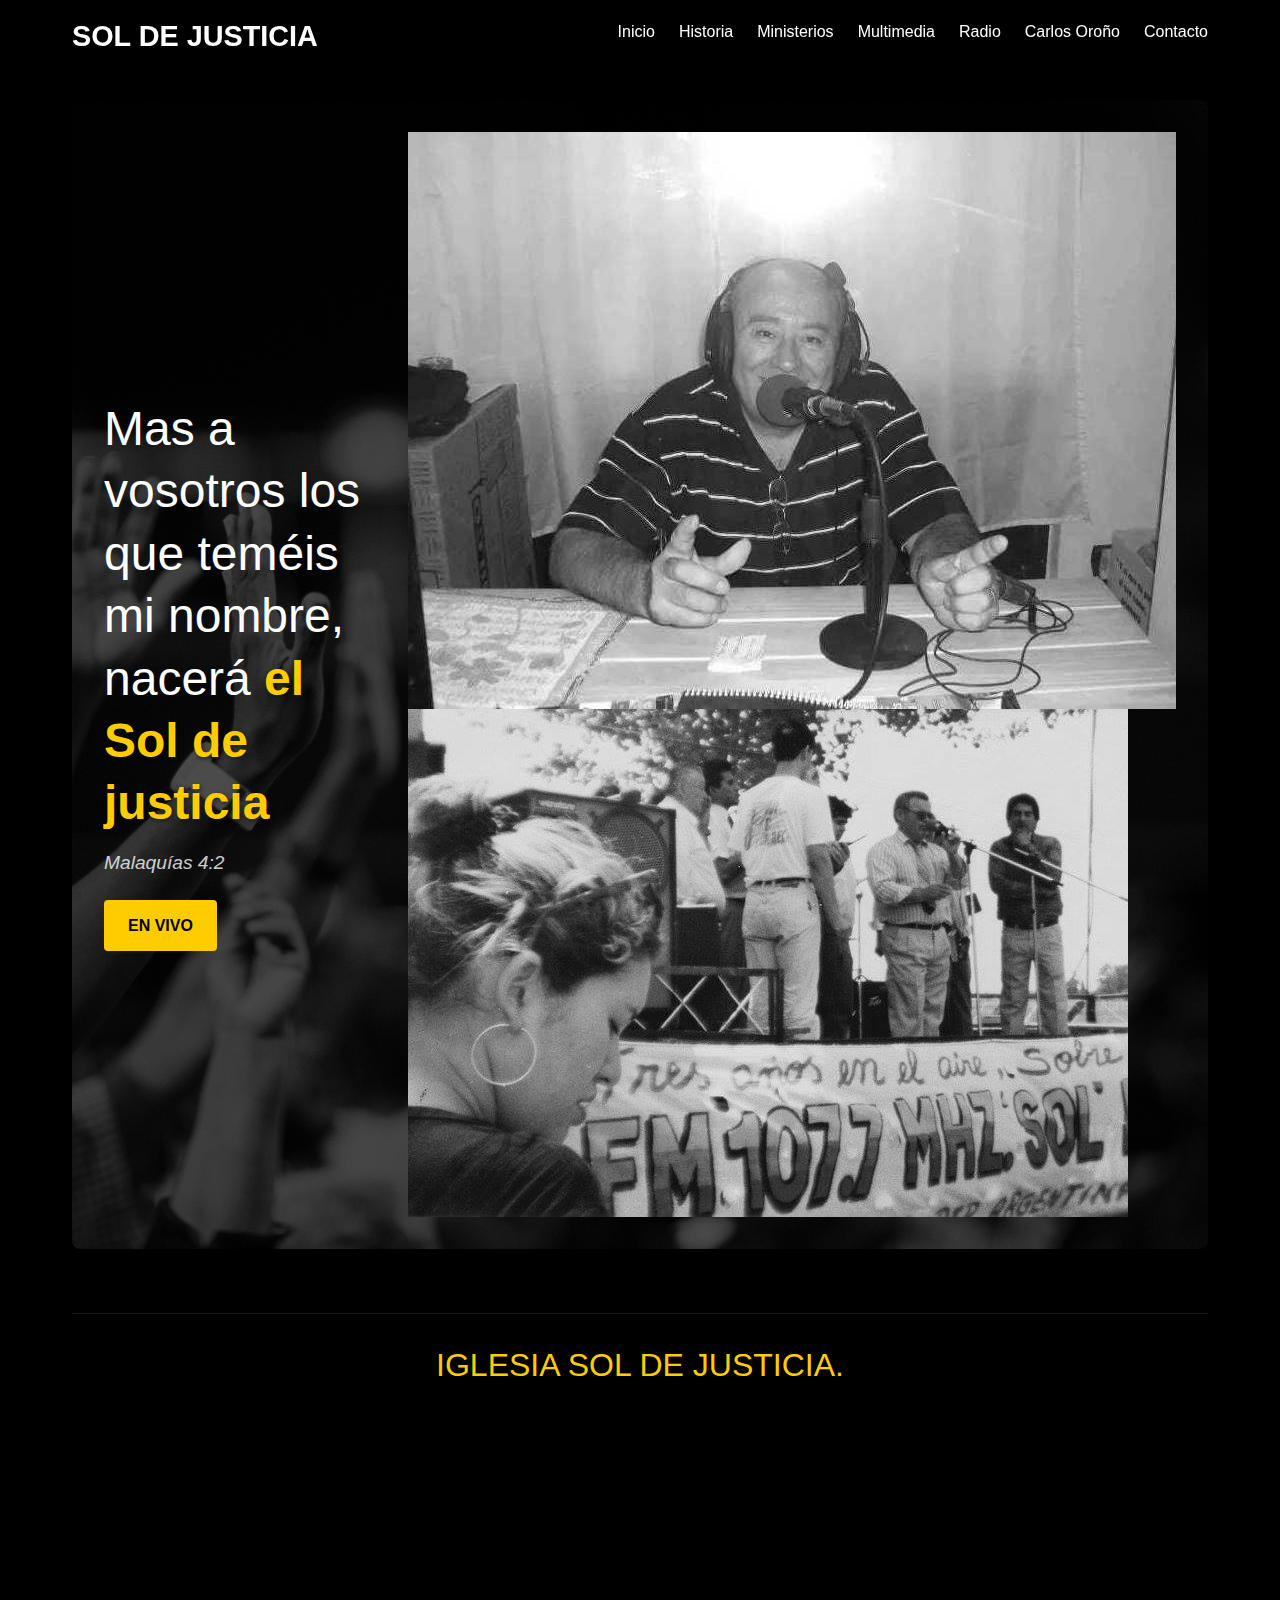
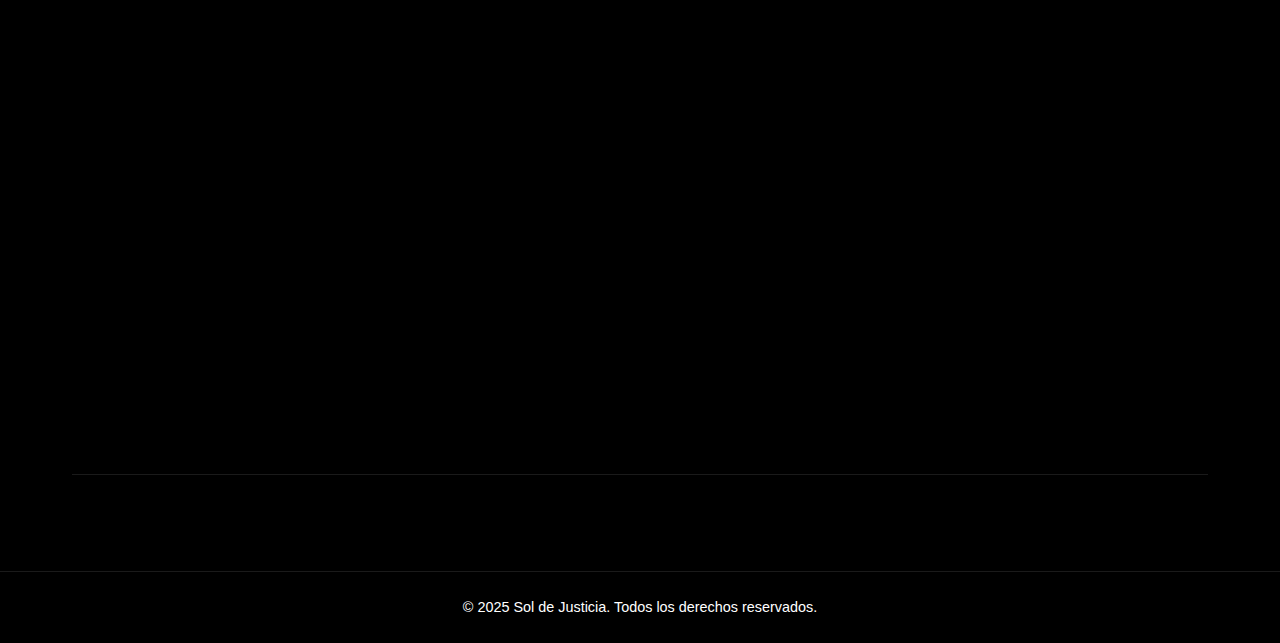
<file: index.html>
<!DOCTYPE html>
<html lang="es">
<head>
    <meta charset="UTF-8">
    <meta name="viewport" content="width=device-width, initial-scale=1.0">
    <title>Sol de Justicia</title>
    <link href="https://cdn.jsdelivr.net/npm/bootstrap@5.3.3/dist/css/bootstrap.min.css" rel="stylesheet" integrity="sha384-QWTKZyjpPEjISv5WaRU9OFeRpok6YctnYmDr5pNlyT2bRjXh0JMhjY6hW+ALEwIH" crossorigin="anonymous">
    <link rel="stylesheet" href="./css/styles.css">
    <link rel="icon" href="./media/logo.ico" type="image/x-icon">
</head>
<body>
    <header class="header">
        <nav class="navbar">
            <h1 class="logo">SOL DE JUSTICIA</h1>

            <label class="labe_hamburguesa" for="menu_hamburguesa">
                <svg
                    xmlns="http://www.w3.org/2000/svg"
                    width="35"
                    height="35"
                    fill="currentColor"
                    class="list_icon"
                    viewBox="0 0 16 16"
                >
                    <path
                        fill-rule="evenodd"
                        d="M2.5 12a.5.5 0 0 1 .5-.5h10a.5.5 0 0 1 0 1H3a.5.5 0 0 1-.5-.5zm0-4a.5.5 0 0 1 .5-.5h10a.5.5 0 0 1 0 1H3a.5.5 0 0 1-.5-.5zm0-4a.5.5 0 0 1 .5-.5h10a.5.5 0 0 1 0 1H3a.5.5 0 0 1-.5-.5z"
                    />
                </svg>
            </label>

            <input class="menu_hamburguesa" type="checkbox" name="" id="menu_hamburguesa">

            <ul class="ul_links">
                <li class="li_links"><a href="#" class="link">Inicio</a></li>
                <li class="li_links"><a href="./pages/historia.html" class="link">Historia</a></li>
                <li class="li_links"><a href="./pages/ministerios.html" class="link">Ministerios</a></li>
                <li class="li_links"><a href="./pages/multimedia.html" class="link">Multimedia</a></li>
                <li class="li_links"><a href="./pages/radio.html" class="link">Radio</a></li>
                <li class="li_links"><a href="./pages/carlosorono.html" class="link">Carlos Oroño</a></li>
                <li class="li_links"><a href="./pages/contacto.html" class="link">Contacto</a></li>
            </ul>
        </nav>
    </header>

    <main class="container-main">
        <!-- Sección Hero -->
        <section class="hero">
            <div class="text">
                <h1 class="welcome-text">
                    Mas a vosotros los que teméis mi nombre, nacerá <span class="sol-de-justicia">el Sol de justicia</span>
                    <p class="bible-verse">Malaquías 4:2</p>
                </h1>
                <a href="./pages/radio.html"><button class="en-vivo">EN VIVO</button></a>
            </div>
            <div class="images">
                <img src="./media/evento.jpg" alt="Evento 1">
                <img src="./media/evento2.jpg" alt="Evento 2">
            </div>
        </section>

        <!-- Sección Video - ahora en una sección separada -->
        <section class="video-section">
            <div class="container">
                <h2 class="section-title">Iglesia Sol de Justicia.</h2>
                <div class="video-responsive">
                    <iframe width="560" height="315" src="https://www.youtube.com/embed/D74rF3aaEiI?si=ucOD4A4NCWrY5Ul0" 
                            title="YouTube video player" frameborder="0" 
                            allow="accelerometer; autoplay; clipboard-write; encrypted-media; gyroscope; picture-in-picture; web-share" 
                            referrerpolicy="strict-origin-when-cross-origin" allowfullscreen></iframe>
                </div>
            </div>
        </section>
    </main>

    <footer class="footer">
        <div class="container">
            <p>&copy; 2025 Sol de Justicia. Todos los derechos reservados.</p>
        </div>
    </footer>
    
    <script src="https://cdn.jsdelivr.net/npm/bootstrap@5.3.3/dist/js/bootstrap.bundle.min.js" integrity="sha384-YvpcrYf0tY3lHB60NNkmXc5s9fDVZLESaAA55NDzOxhy9GkcIdslK1eN7N6jIeHz" crossorigin="anonymous"></script>
</body>
</html>
</file>
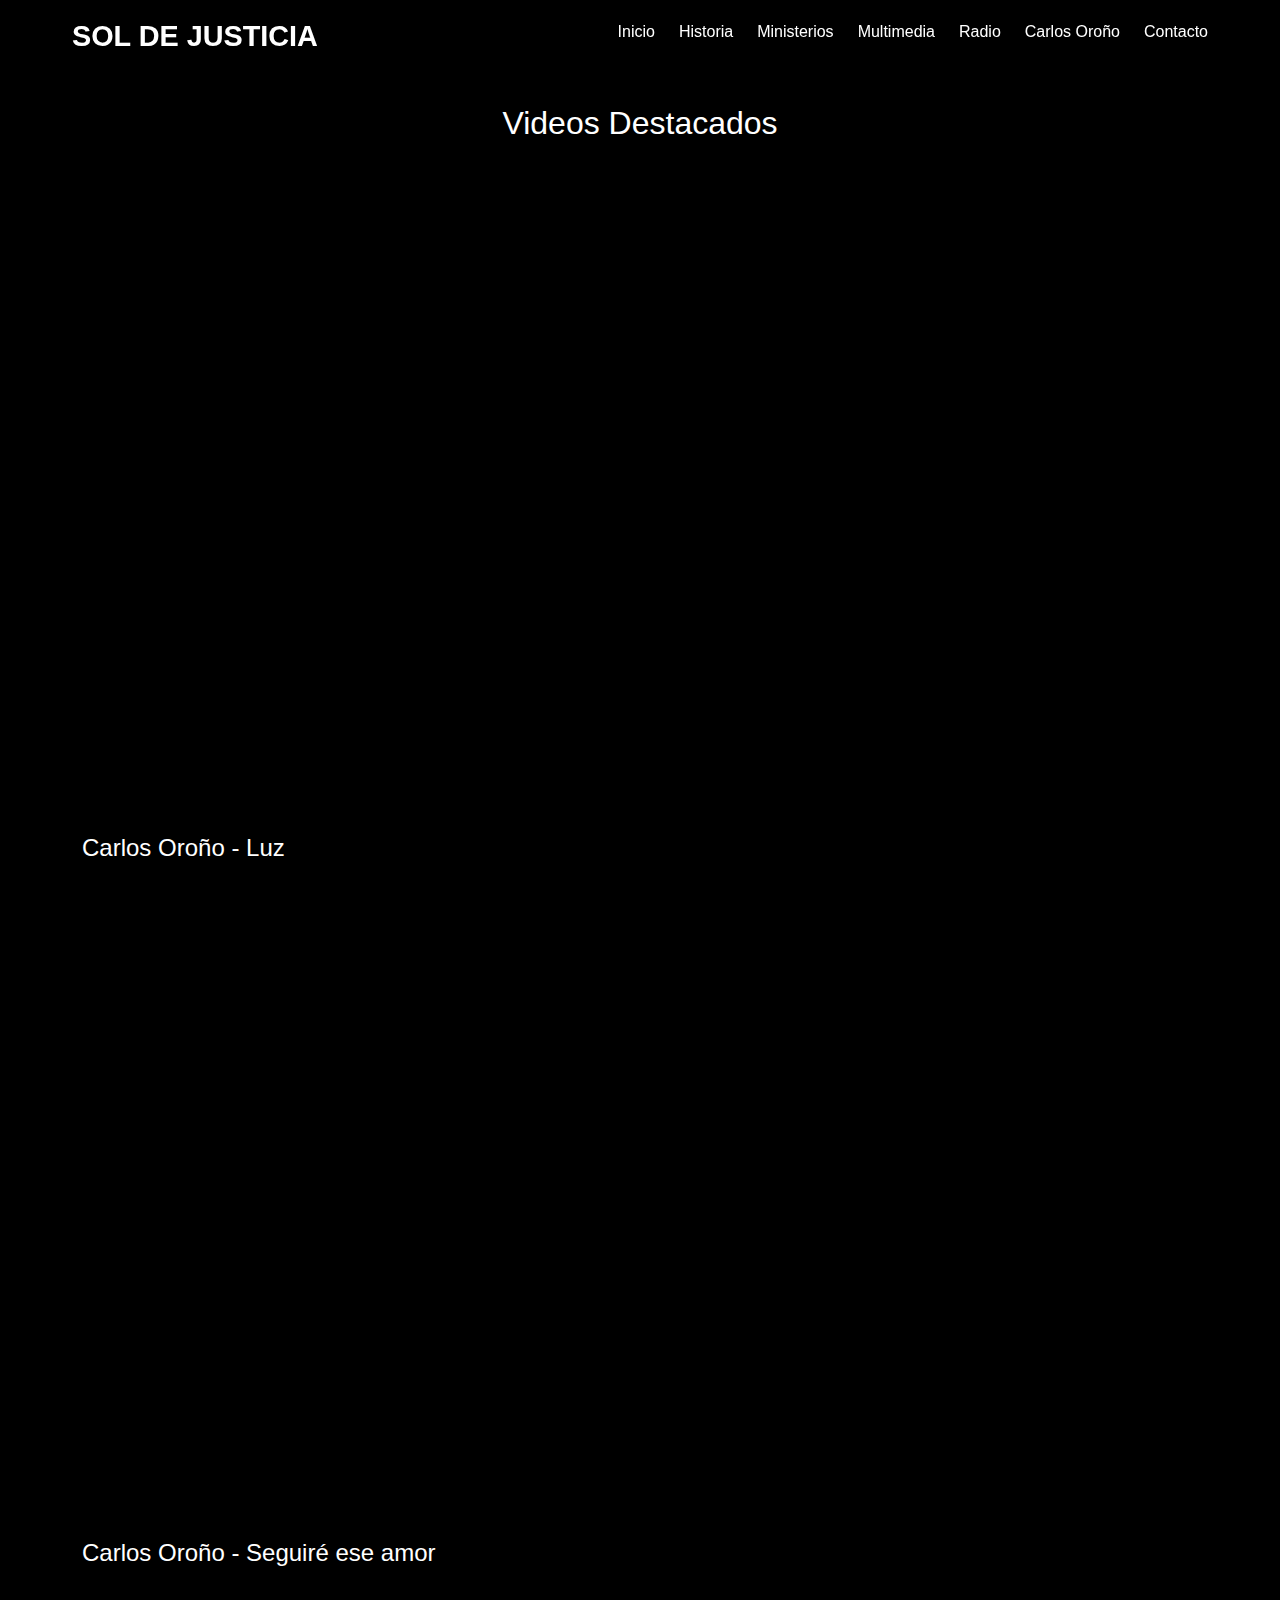
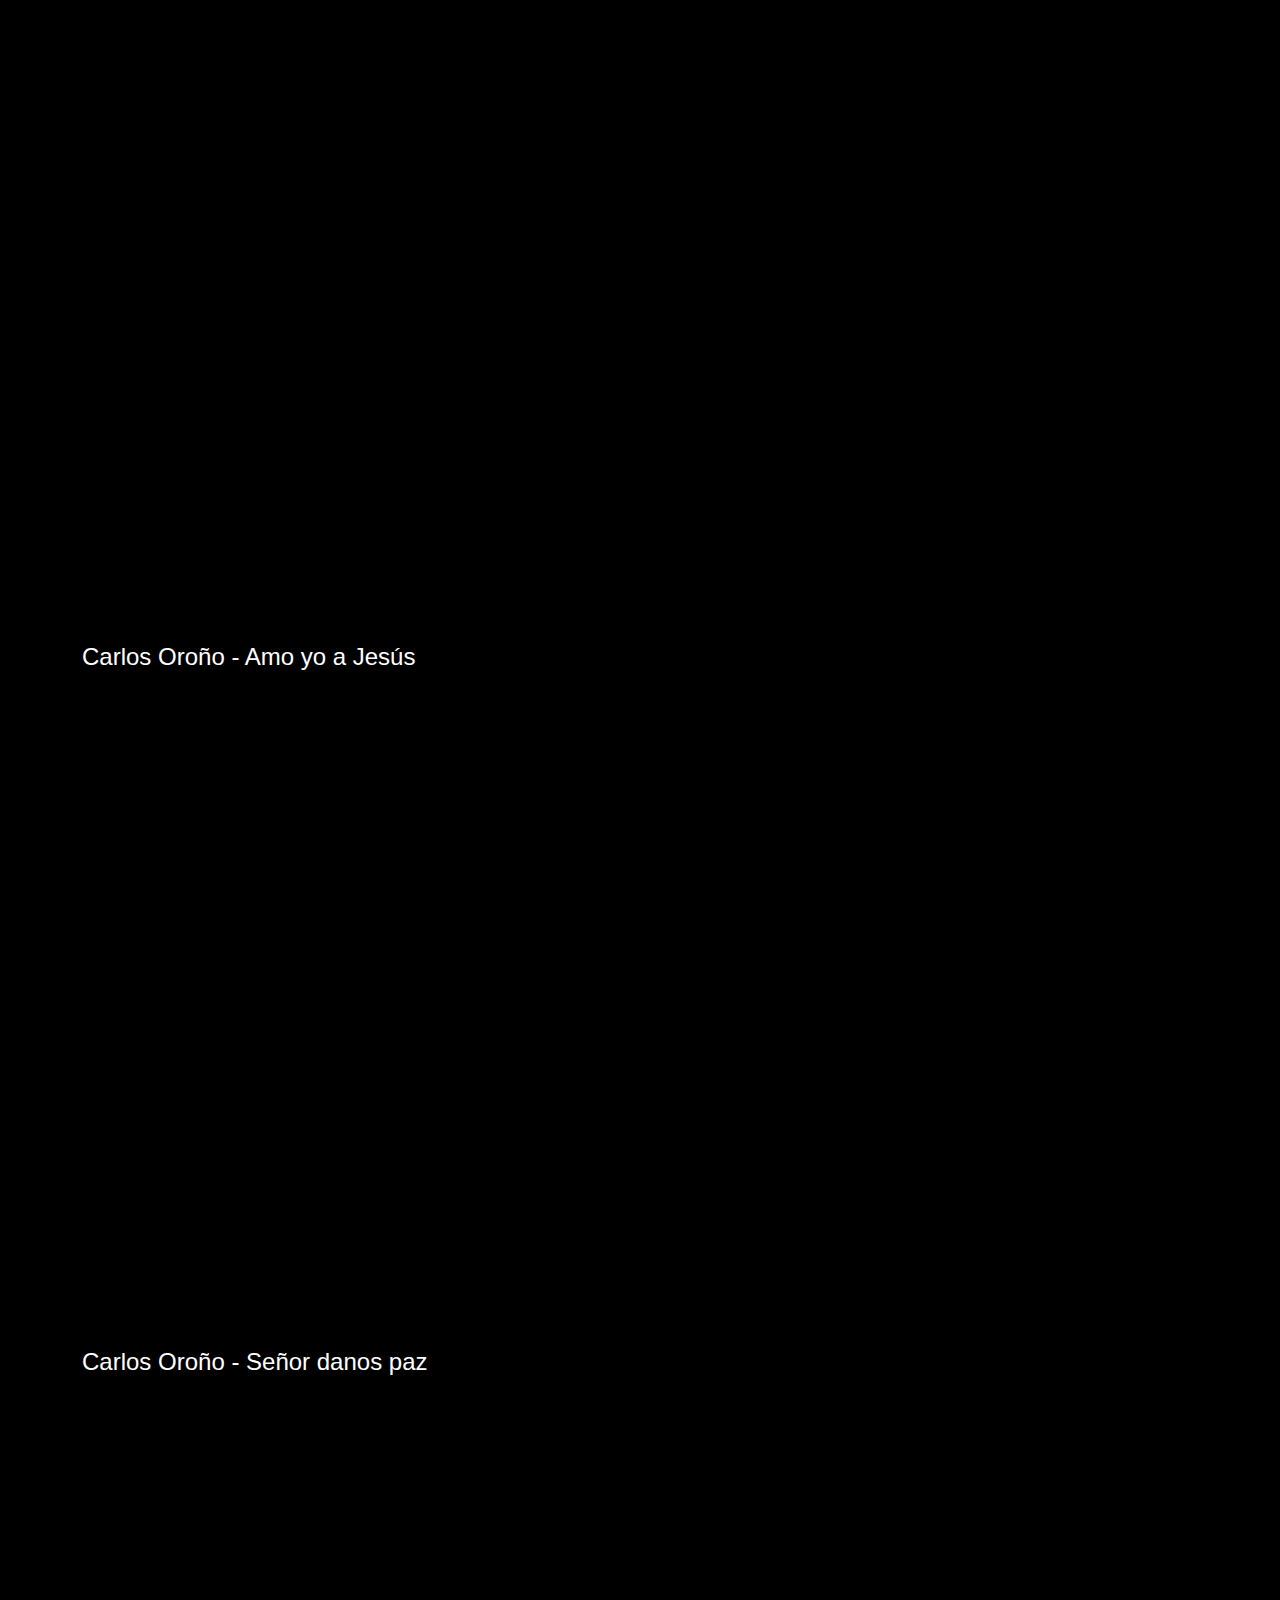
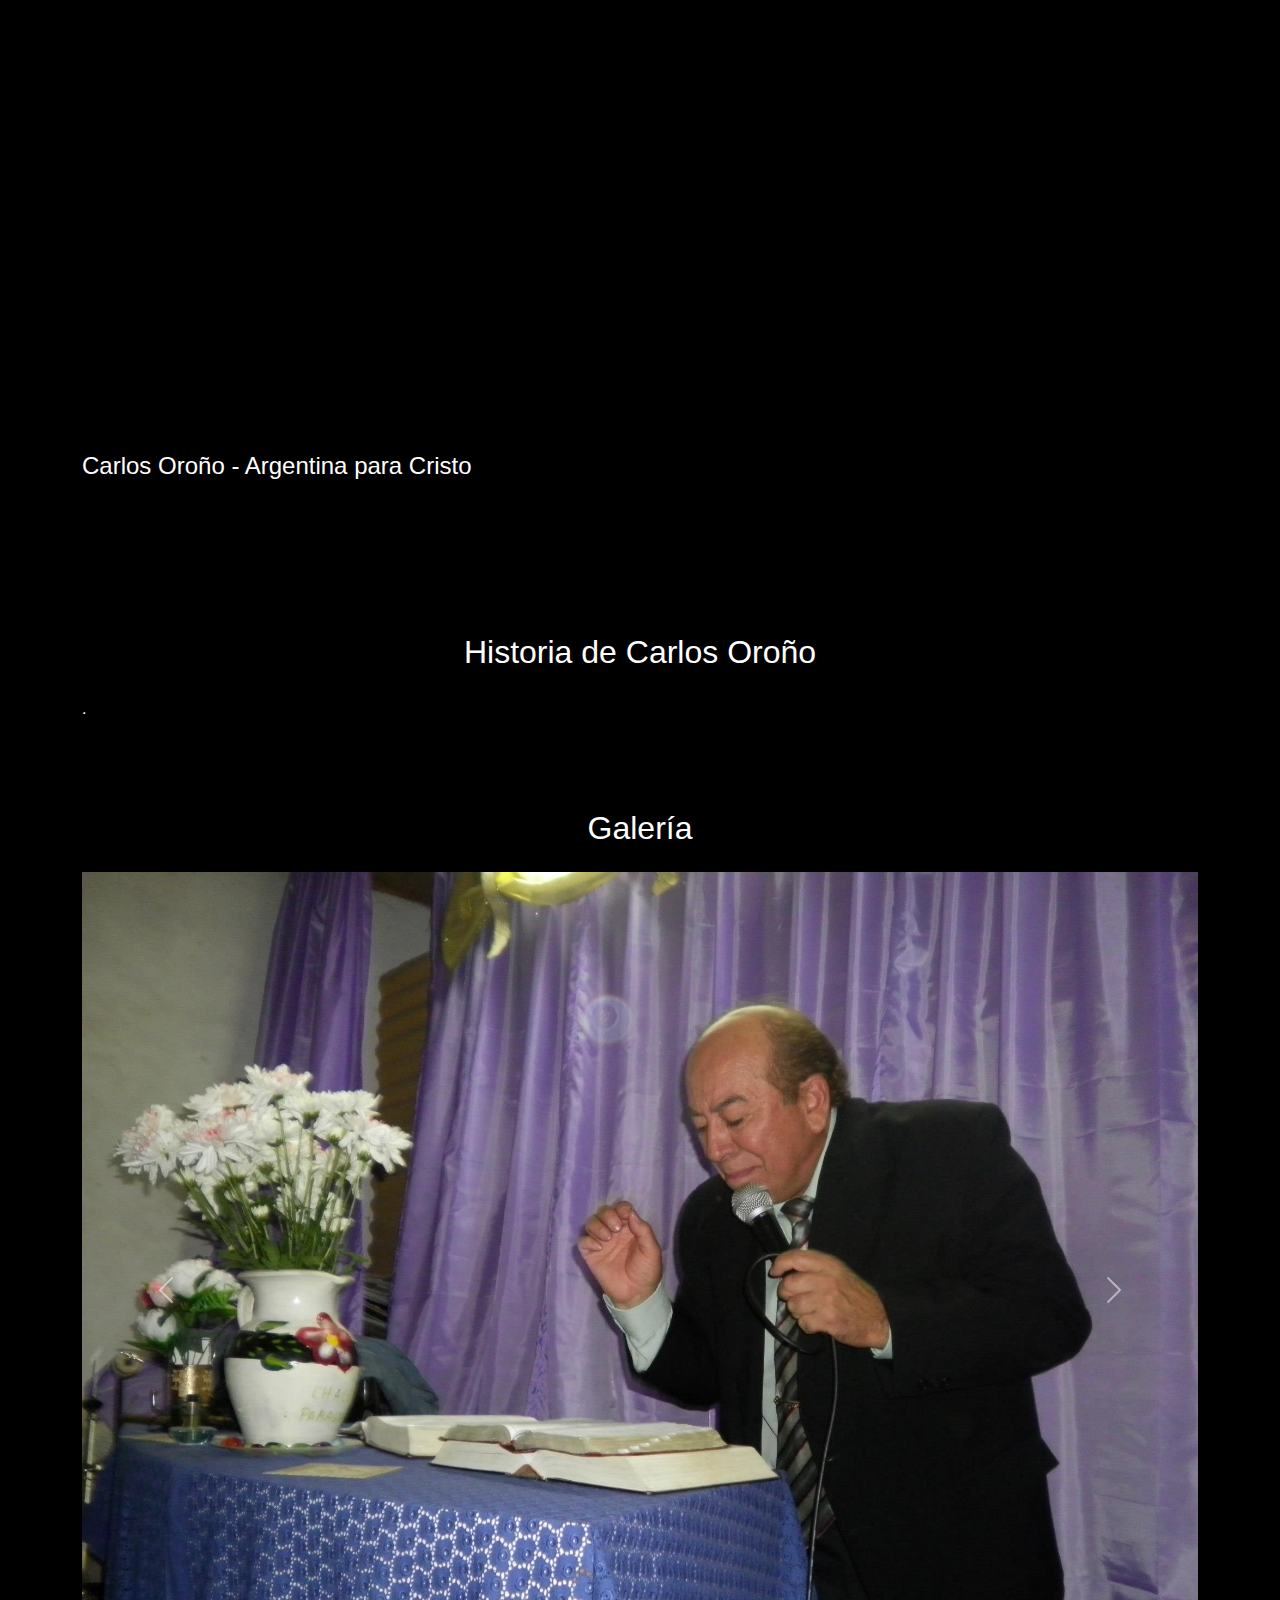
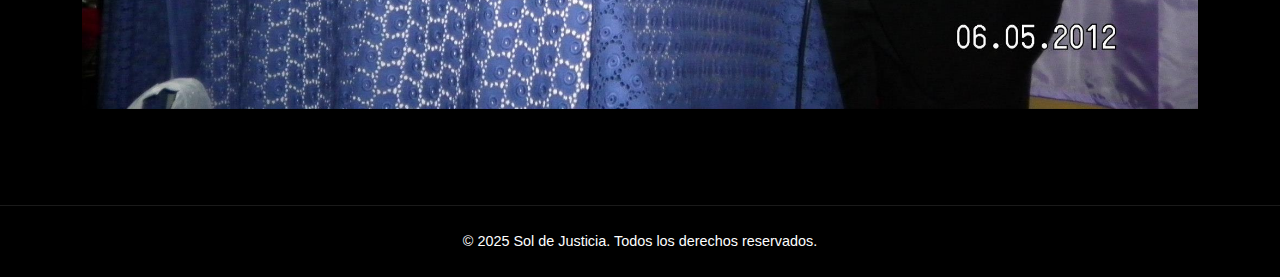
<file: pages/carlosorono.html>
<!DOCTYPE html>
<html lang="es">
<head>
    <meta charset="UTF-8">
    <meta name="viewport" content="width=device-width, initial-scale=1.0">
    <title>Carlos Oroño</title>
    <link href="https://cdn.jsdelivr.net/npm/bootstrap@5.3.3/dist/css/bootstrap.min.css" rel="stylesheet" integrity="sha384-QWTKZyjpPEjISv5WaRU9OFeRpok6YctnYmDr5pNlyT2bRjXh0JMhjY6hW+ALEwIH" crossorigin="anonymous">
    <link rel="stylesheet" href="../css/styles.css">
    <link rel="icon" href="../media/logo.ico" type="image/x-icon">
</head>
<body>
    <header class="header">
        <nav class="navbar">
            <h1 class="logo">SOL DE JUSTICIA</h1>
            <label class="labe_hamburguesa" for="menu_hamburguesa">
                <svg xmlns="http://www.w3.org/2000/svg" width="35" height="35" fill="currentColor" class="list_icon" viewBox="0 0 16 16">
                    <path fill-rule="evenodd" d="M2.5 12a.5.5 0 0 1 .5-.5h10a.5.5 0 0 1 0 1H3a.5.5 0 0 1-.5-.5zm0-4a.5.5 0 0 1 .5-.5h10a.5.5 0 0 1 0 1H3a.5.5 0 0 1-.5-.5zm0-4a.5.5 0 0 1 .5-.5h10a.5.5 0 0 1 0 1H3a.5.5 0 0 1-.5-.5z"/>
                </svg>
            </label>
            <input class="menu_hamburguesa" type="checkbox" name="" id="menu_hamburguesa">
            <ul class="ul_links">
                <li class="li_links"><a href="../index.html" class="link">Inicio</a></li>
                <li class="li_links"><a href="./historia.html" class="link">Historia</a></li>
                <li class="li_links"><a href="./ministerios.html" class="link">Ministerios</a></li>
                <li class="li_links"><a href="./multimedia.html" class="link">Multimedia</a></li>
                <li class="li_links"><a href="./radio.html" class="link">Radio</a></li>
                <li class="li_links"><a href="./carlosorono.html" class="link">Carlos Oroño</a></li>
                <li class="li_links"><a href="./contacto.html" class="link">Contacto</a></li>
            </ul>
        </nav>
    </header>
    <header class="banner-container">
        <div class="banner-overlay"></div>
        <div class="container h-100">
            <div class="row h-100 align-items-center">
                <div class="col-12 text-center">
                    <h1 class="banner-text">CARLOS OROÑO</h1>
                </div>
            </div>
        </div>
    </header>

    <!-- Sección de Videos YouTube -->
    <section class="container my-5">
        <div class="row">
            <div class="col-12">
                <h2 class="text-center mb-5">Videos Destacados</h2>
            </div>
            
            <!-- Video 1 -->
            <div class="col-12 mb-4">
                <div class="ratio ratio-16x9">
                    <iframe width="560" height="315" src="https://www.youtube.com/embed/VgMJxIQyqYI?si=iBAuwqrfN8TwIMT9" title="YouTube video player" frameborder="0" allow="accelerometer; autoplay; clipboard-write; encrypted-media; gyroscope; picture-in-picture; web-share" referrerpolicy="strict-origin-when-cross-origin" allowfullscreen></iframe>                </div>
                <h4 class="mt-3">Carlos Oroño - Luz</h4>
            </div>
            
            <!-- Video 2 -->
            <div class="col-12 mb-4">
                <div class="ratio ratio-16x9">
                    <iframe width="560" height="315" src="https://www.youtube.com/embed/Y80J5btQYUY?si=m1G-O01nbsvtbw4m" title="YouTube video player" frameborder="0" allow="accelerometer; autoplay; clipboard-write; encrypted-media; gyroscope; picture-in-picture; web-share" referrerpolicy="strict-origin-when-cross-origin" allowfullscreen></iframe>                </div>
                <h4 class="mt-3">Carlos Oroño - Seguiré ese amor</h4>
            </div>
            
            <!-- Video 3 -->
            <div class="col-12 mb-4">
                <div class="ratio ratio-16x9">
                    <iframe width="560" height="315" src="https://www.youtube.com/embed/oSvxDzAIcFs?si=PH4ZkZ1-SBej3kf7" title="YouTube video player" frameborder="0" allow="accelerometer; autoplay; clipboard-write; encrypted-media; gyroscope; picture-in-picture; web-share" referrerpolicy="strict-origin-when-cross-origin" allowfullscreen></iframe>                </div>
                <h4 class="mt-3">Carlos Oroño - Amo yo a Jesús</h4>
            </div>
            
            <!-- Video 4 -->
            <div class="col-12 mb-4">
                <div class="ratio ratio-16x9">
                    <iframe width="560" height="315" src="https://www.youtube.com/embed/FI3nUSM_eDk?si=gUYdCjYo1JN1ZuUJ" title="YouTube video player" frameborder="0" allow="accelerometer; autoplay; clipboard-write; encrypted-media; gyroscope; picture-in-picture; web-share" referrerpolicy="strict-origin-when-cross-origin" allowfullscreen></iframe>                </div>
                <h4 class="mt-3">Carlos Oroño - Señor danos paz</h4>
            </div>
            
            <!-- Video 5 -->
            <div class="col-12 mb-4">
                <div class="ratio ratio-16x9">
                    <iframe width="560" height="315" src="https://www.youtube.com/embed/gLrUGhLCWSo?si=H1CrsXl7H-Wz851J" title="YouTube video player" frameborder="0" allow="accelerometer; autoplay; clipboard-write; encrypted-media; gyroscope; picture-in-picture; web-share" referrerpolicy="strict-origin-when-cross-origin" allowfullscreen></iframe>                </div>
                <h4 class="mt-3">Carlos Oroño - Argentina para Cristo</h4>
            </div>
        </div>
    </section>

    <!-- Contenido Principal -->
    <main class="container my-5">
        <section class="main-content py-4">
            <h2 class="text-center mb-4">Historia de Carlos Oroño</h2>
            <p>.</p>
        </section>

        <!-- Carrusel de Fotos -->
        <section class="photo-carousel my-5">
            <h2 class="text-center mb-4">Galería</h2>
            <div id="myCarousel" class="carousel slide" data-bs-ride="carousel">
                <div class="carousel-inner">
                    <div class="carousel-item active">
                        <img src="../media/carlosorono/2.jpg" class="d-block w-100" alt="Foto 1">
                    </div>
                    <div class="carousel-item">
                        <img src="../media/carlosorono/3.jpg" class="d-block w-100" alt="Foto 2">
                    </div>
                    <div class="carousel-item">
                        <img src="../media/carlosorono/1.jpg" class="d-block w-100" alt="Foto 4">
                    </div>
                </div>
                <button class="carousel-control-prev" type="button" data-bs-target="#myCarousel" data-bs-slide="prev">
                    <span class="carousel-control-prev-icon" aria-hidden="true"></span>
                    <span class="visually-hidden">Anterior</span>
                </button>
                <button class="carousel-control-next" type="button" data-bs-target="#myCarousel" data-bs-slide="next">
                    <span class="carousel-control-next-icon" aria-hidden="true"></span>
                    <span class="visually-hidden">Siguiente</span>
                </button>
            </div>
        </section>
    </main>
    <footer class="footer">
        <div class="container">
            <p>&copy; 2025 Sol de Justicia. Todos los derechos reservados.</p>
        </div>
    </footer>
    
    <script src="https://cdn.jsdelivr.net/npm/bootstrap@5.3.3/dist/js/bootstrap.bundle.min.js" integrity="sha384-YvpcrYf0tY3lHB60NNkmXc5s9fDVZLESaAA55NDzOxhy9GkcIdslK1eN7N6jIeHz" crossorigin="anonymous"></script>
</body>
</html>
</file>
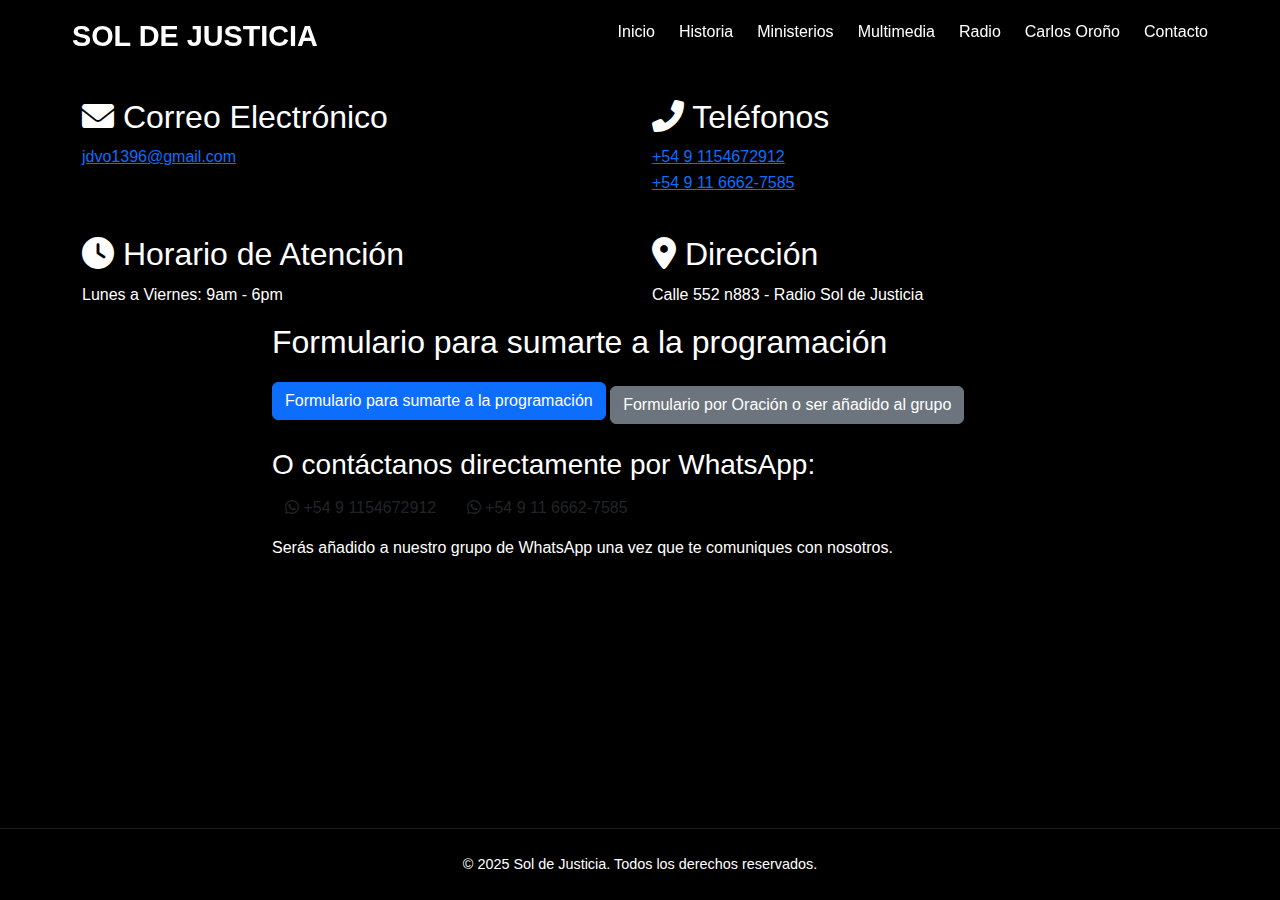
<file: pages/contacto.html>
<!DOCTYPE html>
<html lang="es">
<head>
    <meta charset="UTF-8">
    <meta name="viewport" content="width=device-width, initial-scale=1.0">
    <title>Contacto - Radio Sol de Justicia</title>
    <link href="https://cdn.jsdelivr.net/npm/bootstrap@5.3.3/dist/css/bootstrap.min.css" rel="stylesheet">
    <link rel="stylesheet" href="https://cdnjs.cloudflare.com/ajax/libs/font-awesome/6.0.0/css/all.min.css">
    <link rel="stylesheet" href="../css/styles.css">
    <link rel="icon" href="../media/logo.ico" type="image/x-icon">
</head>
<body>
    <header class="header">
        <nav class="navbar">
            <h1 class="logo">SOL DE JUSTICIA</h1>
            <label class="labe_hamburguesa" for="menu_hamburguesa">
                <svg xmlns="http://www.w3.org/2000/svg" width="35" height="35" fill="currentColor" class="list_icon" viewBox="0 0 16 16">
                    <path fill-rule="evenodd" d="M2.5 12a.5.5 0 0 1 .5-.5h10a.5.5 0 0 1 0 1H3a.5.5 0 0 1-.5-.5zm0-4a.5.5 0 0 1 .5-.5h10a.5.5 0 0 1 0 1H3a.5.5 0 0 1-.5-.5zm0-4a.5.5 0 0 1 .5-.5h10a.5.5 0 0 1 0 1H3a.5.5 0 0 1-.5-.5z"/>
                </svg>
            </label>
            <input class="menu_hamburguesa" type="checkbox" name="" id="menu_hamburguesa">
            <ul class="ul_links">
                <li class="li_links"><a href="../index.html" class="link">Inicio</a></li>
                <li class="li_links"><a href="./historia.html" class="link">Historia</a></li>
                <li class="li_links"><a href="./ministerios.html" class="link">Ministerios</a></li>
                <li class="li_links"><a href="./multimedia.html" class="link">Multimedia</a></li>
                <li class="li_links"><a href="./radio.html" class="link">Radio</a></li>
                <li class="li_links"><a href="./carlosorono.html" class="link">Carlos Oroño</a></li>
                <li class="li_links"><a href="./contacto.html" class="link">Contacto</a></li>
            </ul>
        </nav>
    </header>
    <main class="contacto-container">
        <section class="contacto-hero">
            <div class="overlay"></div>
            <div class="hero-content">
                <h1>Contáctanos</h1>
                <p>Estamos aquí para servirte y escucharte</p>
            </div>
        </section>

        <section class="contacto-info">
            <div class="container">
                <div class="row">
                    <div class="col-md-6">
                        <div class="contacto-card">
                            <h2><i class="fas fa-envelope"></i> Correo Electrónico</h2>
                            <p><a href="mailto:jdvo1396@gmail.com">jdvo1396@gmail.com</a></p>
                        </div>
                    </div>
                    <div class="col-md-6">
                        <div class="contacto-card">
                            <h2><i class="fas fa-phone-alt"></i> Teléfonos</h2>
                            <p>
                                <a href="https://wa.me/5491154672912" target="_blank">+54 9 1154672912</a><br>
                                <a href="https://wa.me/5491166627585" target="_blank">+54 9 11 6662-7585</a>
                            </p>
                        </div>
                    </div>
                </div>

                <div class="row mt-4">
                    <div class="col-md-6">
                        <div class="contacto-card">
                            <h2><i class="fas fa-clock"></i> Horario de Atención</h2>
                            <p>Lunes a Viernes: 9am - 6pm</p>
                        </div>
                    </div>
                    <div class="col-md-6">
                        <div class="contacto-card">
                            <h2><i class="fas fa-map-marker-alt"></i> Dirección</h2>
                            <p>Calle 552 n883 - Radio Sol de Justicia</p>
                        </div>
                    </div>
                </div>
            </div>
        </section>

        <section class="contacto-formulario">
            <div class="container">
                <div class="row justify-content-center">
                    <div class="col-lg-8">
                        <div class="form-container">
                            <h2>Formulario para sumarte a la programación</h2>
                            
                            <div class="form-links mt-3 mb-4">
                                <a href="https://forms.gle/myBTeYvTFLbnxt6k7" class="btn btn-primary" target="_blank">
                                    Formulario para sumarte a la programación
                                </a>
                                <a href="https://forms.gle/WjrnVAAsdpbgKLwH7" class="btn btn-secondary mt-2" target="_blank">
                                    Formulario por Oración o ser añadido al grupo
                                </a>
                            </div>
                            
                            <div class="whatsapp-directo mt-4">
                                <h3>O contáctanos directamente por WhatsApp:</h3>
                                <div class="whatsapp-buttons">
                                    <a href="https://wa.me/5491154672912" class="btn btn-whatsapp" target="_blank">
                                        <i class="fab fa-whatsapp"></i> +54 9 1154672912
                                    </a>
                                    <a href="https://wa.me/5491166627585" class="btn btn-whatsapp" target="_blank">
                                        <i class="fab fa-whatsapp"></i> +54 9 11 6662-7585
                                    </a>
                                </div>
                                <p class="mt-2">Serás añadido a nuestro grupo de WhatsApp una vez que te comuniques con nosotros.</p>
                            </div>
                        </div>
                    </div>
                </div>
            </div>
        </section>
    </main>

    <footer class="footer">
        <div class="container">
            <p>&copy; 2025 Sol de Justicia. Todos los derechos reservados.</p>
        </div>
    </footer>
    
    <script src="https://cdn.jsdelivr.net/npm/bootstrap@5.3.3/dist/js/bootstrap.bundle.min.js" integrity="sha384-YvpcrYf0tY3lHB60NNkmXc5s9fDVZLESaAA55NDzOxhy9GkcIdslK1eN7N6jIeHz" crossorigin="anonymous"></script>
</body>
</html>
</file>
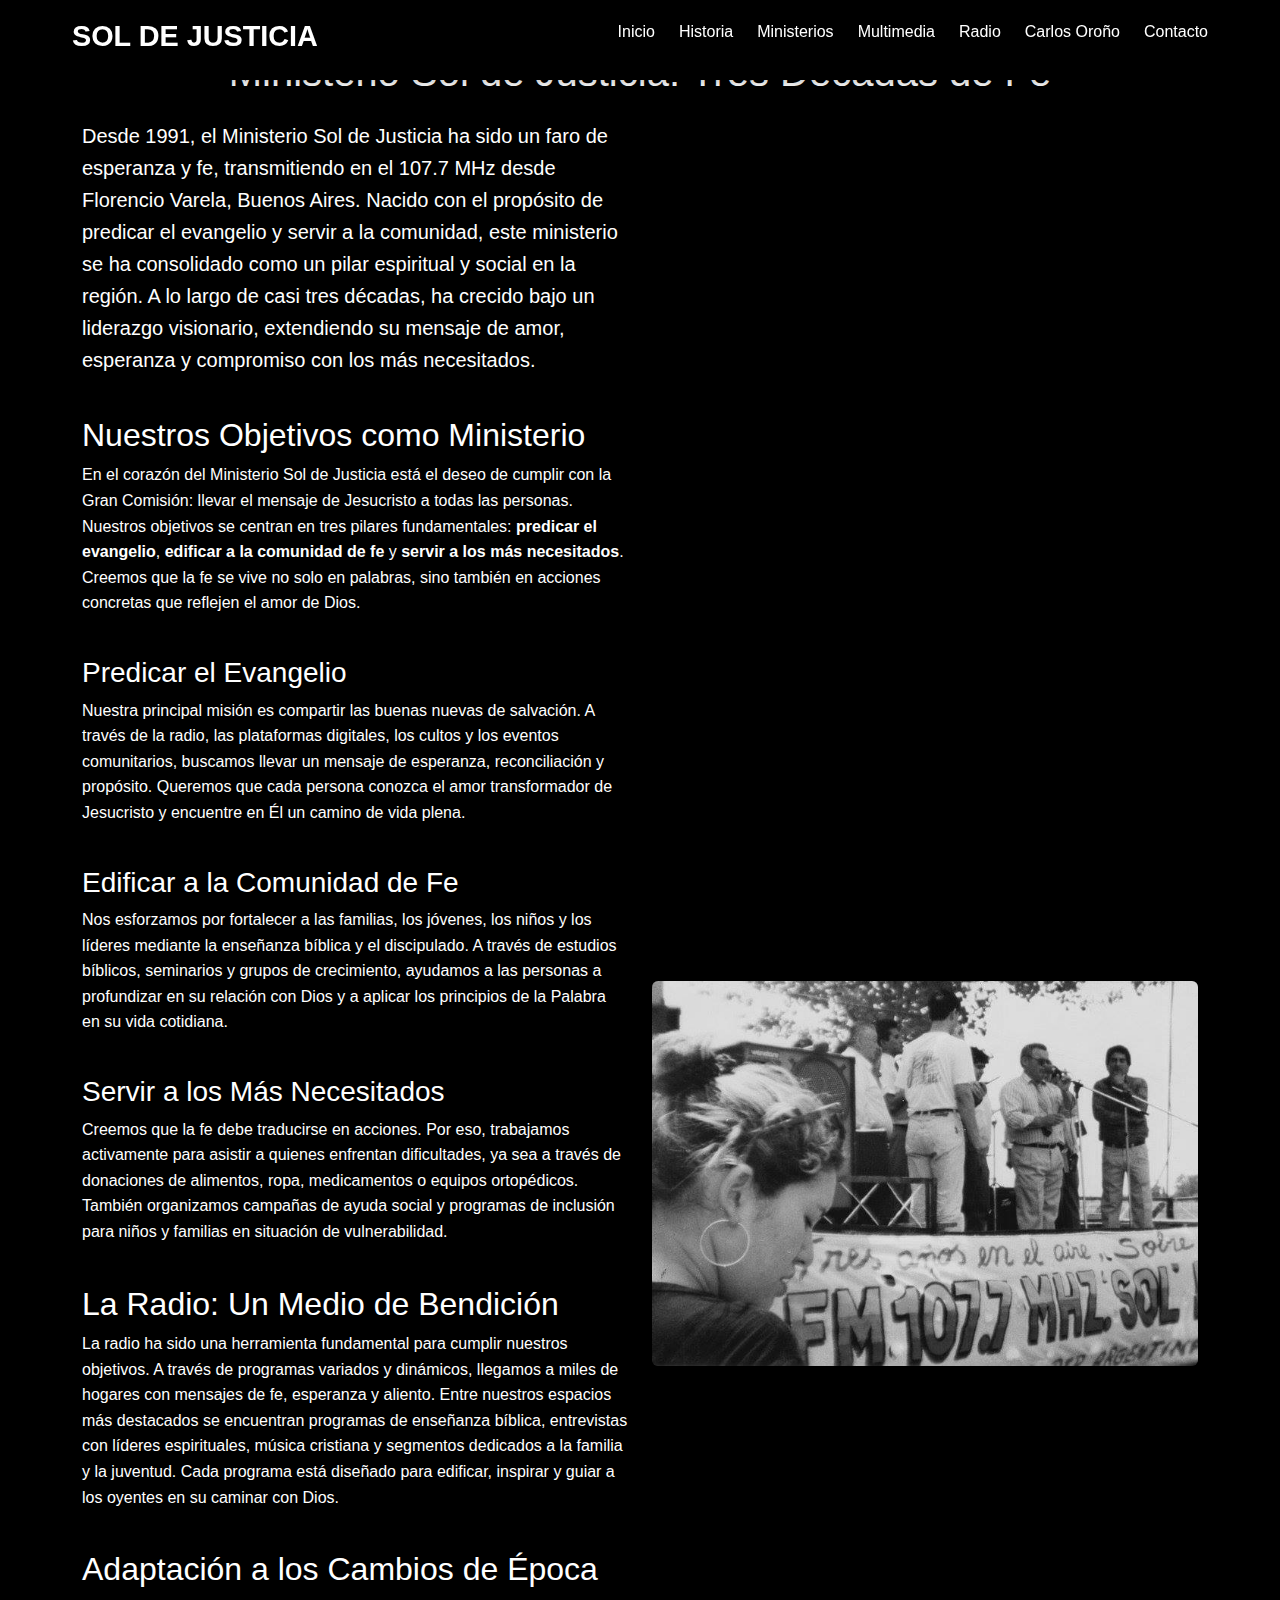
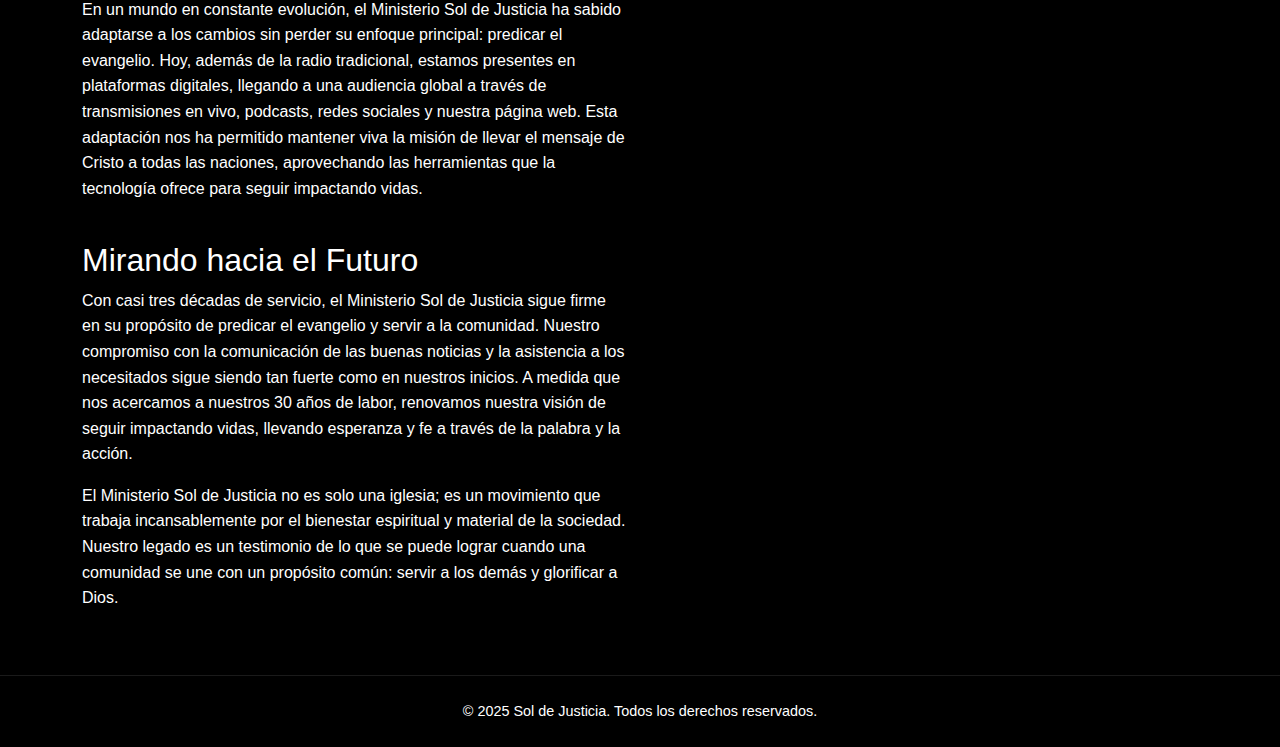
<file: pages/historia.html>
<!DOCTYPE html>
<html lang="es">
<head>
    <meta charset="UTF-8">
    <meta name="viewport" content="width=device-width, initial-scale=1.0">
    <title>Sol de Justicia | Historia</title>
    <link href="https://cdn.jsdelivr.net/npm/bootstrap@5.3.3/dist/css/bootstrap.min.css" rel="stylesheet" integrity="sha384-QWTKZyjpPEjISv5WaRU9OFeRpok6YctnYmDr5pNlyT2bRjXh0JMhjY6hW+ALEwIH" crossorigin="anonymous">
    <link rel="stylesheet" href="../css/styles.css">
    <link rel="icon" href="../media/logo.ico" type="image/x-icon">
</head>
<body>
    <header class="header">
        <nav class="navbar">
            <h1 class="logo">SOL DE JUSTICIA</h1>
            <label class="labe_hamburguesa" for="menu_hamburguesa">
                <svg xmlns="http://www.w3.org/2000/svg" width="35" height="35" fill="currentColor" class="list_icon" viewBox="0 0 16 16">
                    <path fill-rule="evenodd" d="M2.5 12a.5.5 0 0 1 .5-.5h10a.5.5 0 0 1 0 1H3a.5.5 0 0 1-.5-.5zm0-4a.5.5 0 0 1 .5-.5h10a.5.5 0 0 1 0 1H3a.5.5 0 0 1-.5-.5zm0-4a.5.5 0 0 1 .5-.5h10a.5.5 0 0 1 0 1H3a.5.5 0 0 1-.5-.5z"/>
                </svg>
            </label>
            <input class="menu_hamburguesa" type="checkbox" name="" id="menu_hamburguesa">
            <ul class="ul_links">
                <li class="li_links"><a href="../index.html" class="link">Inicio</a></li>
                <li class="li_links"><a href="./historia.html" class="link">Historia</a></li>
                <li class="li_links"><a href="./ministerios.html" class="link">Ministerios</a></li>
                <li class="li_links"><a href="./multimedia.html" class="link">Multimedia</a></li>
                <li class="li_links"><a href="./radio.html" class="link">Radio</a></li>
                <li class="li_links"><a href="./carlosorono.html" class="link">Carlos Oroño</a></li>
                <li class="li_links"><a href="./contacto.html" class="link">Contacto</a></li>
            </ul>
        </nav>
    </header>
    <main class="container my-5">
        <h1 class="text-center mb-4"><span class="ministerio-text">Ministerio Sol de Justicia</span>: Tres Décadas de Fe</h1>
        <div class="row align-items-center g-4">
            <div class="col-md-6 d-flex flex-column justify-content-center">
                <p class="lead">
                    Desde 1991, el <strong>Ministerio Sol de Justicia</strong> ha sido un faro de esperanza y fe, transmitiendo en el 107.7 MHz desde Florencio Varela, Buenos Aires. Nacido con el propósito de predicar el evangelio y servir a la comunidad, este ministerio se ha consolidado como un pilar espiritual y social en la región. A lo largo de casi tres décadas, ha crecido bajo un liderazgo visionario, extendiendo su mensaje de amor, esperanza y compromiso con los más necesitados.
                </p>
                <h2 class="mt-4">Nuestros Objetivos como Ministerio</h2>
                <p>
                    En el corazón del Ministerio Sol de Justicia está el deseo de cumplir con la Gran Comisión: llevar el mensaje de Jesucristo a todas las personas. Nuestros objetivos se centran en tres pilares fundamentales: <strong>predicar el evangelio</strong>, <strong>edificar a la comunidad de fe</strong> y <strong>servir a los más necesitados</strong>. Creemos que la fe se vive no solo en palabras, sino también en acciones concretas que reflejen el amor de Dios.
                </p>
                <h3 class="mt-4">Predicar el Evangelio</h3>
                <p>
                    Nuestra principal misión es compartir las buenas nuevas de salvación. A través de la radio, las plataformas digitales, los cultos y los eventos comunitarios, buscamos llevar un mensaje de esperanza, reconciliación y propósito. Queremos que cada persona conozca el amor transformador de Jesucristo y encuentre en Él un camino de vida plena.
                </p>
                <h3 class="mt-4">Edificar a la Comunidad de Fe</h3>
                <p>
                    Nos esforzamos por fortalecer a las familias, los jóvenes, los niños y los líderes mediante la enseñanza bíblica y el discipulado. A través de estudios bíblicos, seminarios y grupos de crecimiento, ayudamos a las personas a profundizar en su relación con Dios y a aplicar los principios de la Palabra en su vida cotidiana.
                </p>
                <h3 class="mt-4">Servir a los Más Necesitados</h3>
                <p>
                    Creemos que la fe debe traducirse en acciones. Por eso, trabajamos activamente para asistir a quienes enfrentan dificultades, ya sea a través de donaciones de alimentos, ropa, medicamentos o equipos ortopédicos. También organizamos campañas de ayuda social y programas de inclusión para niños y familias en situación de vulnerabilidad.
                </p>
                <h2 class="mt-4">La Radio: Un Medio de Bendición</h2>
                <p>
                    La radio ha sido una herramienta fundamental para cumplir nuestros objetivos. A través de programas variados y dinámicos, llegamos a miles de hogares con mensajes de fe, esperanza y aliento. Entre nuestros espacios más destacados se encuentran programas de enseñanza bíblica, entrevistas con líderes espirituales, música cristiana y segmentos dedicados a la familia y la juventud. Cada programa está diseñado para edificar, inspirar y guiar a los oyentes en su caminar con Dios.
                </p>
                <h2 class="mt-4">Adaptación a los Cambios de Época</h2>
                <p>
                    En un mundo en constante evolución, el Ministerio Sol de Justicia ha sabido adaptarse a los cambios sin perder su enfoque principal: predicar el evangelio. Hoy, además de la radio tradicional, estamos presentes en plataformas digitales, llegando a una audiencia global a través de transmisiones en vivo, podcasts, redes sociales y nuestra página web. Esta adaptación nos ha permitido mantener viva la misión de llevar el mensaje de Cristo a todas las naciones, aprovechando las herramientas que la tecnología ofrece para seguir impactando vidas.
                </p>
                <h2 class="mt-4">Mirando hacia el Futuro</h2>
                <p>
                    Con casi tres décadas de servicio, el Ministerio Sol de Justicia sigue firme en su propósito de predicar el evangelio y servir a la comunidad. Nuestro compromiso con la comunicación de las buenas noticias y la asistencia a los necesitados sigue siendo tan fuerte como en nuestros inicios. A medida que nos acercamos a nuestros 30 años de labor, renovamos nuestra visión de seguir impactando vidas, llevando esperanza y fe a través de la palabra y la acción.
                </p>
                <p>
                    El Ministerio Sol de Justicia no es solo una iglesia; es un movimiento que trabaja incansablemente por el bienestar espiritual y material de la sociedad. Nuestro legado es un testimonio de lo que se puede lograr cuando una comunidad se une con un propósito común: servir a los demás y glorificar a Dios.
                </p>
            </div>
            <div class="col-md-6 text-center">
                <img src="../media/evento2.jpg" class="img-fluid rounded shadow w-100" alt="Historia de Sol de Justicia">
            </div>
        </div>
    </main>
    <footer class="footer">
        <div class="container">
            <p>&copy; 2025 Sol de Justicia. Todos los derechos reservados.</p>
        </div>
    </footer>
    
    <script src="https://cdn.jsdelivr.net/npm/bootstrap@5.3.3/dist/js/bootstrap.bundle.min.js" integrity="sha384-YvpcrYf0tY3lHB60NNkmXc5s9fDVZLESaAA55NDzOxhy9GkcIdslK1eN7N6jIeHz" crossorigin="anonymous"></script>
</body>
</html>
</file>
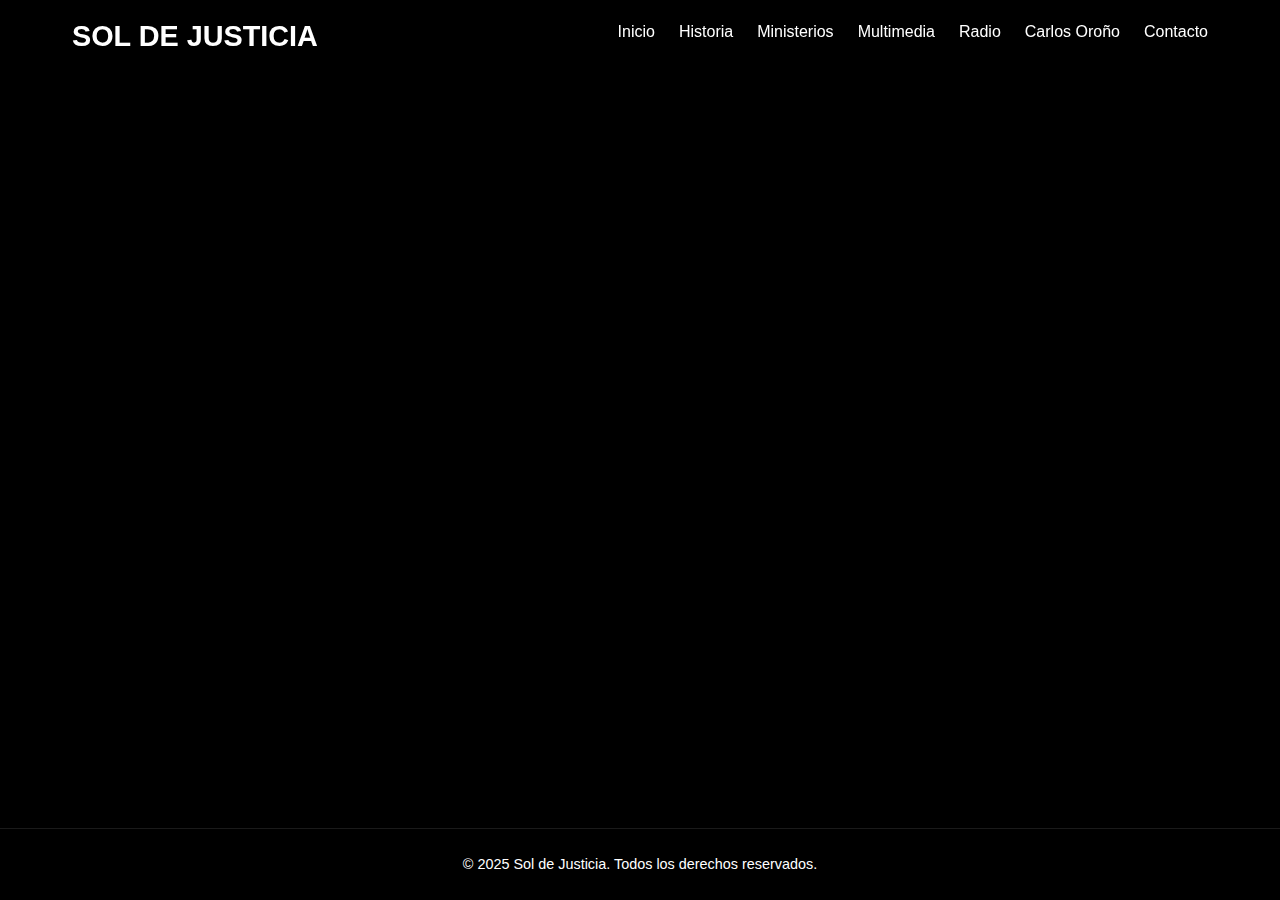
<file: pages/ministerios.html>
<!DOCTYPE html>
<html lang="es">
<head>
    <meta charset="UTF-8">
    <meta name="viewport" content="width=device-width, initial-scale=1.0">
    <title>Sol de Justicia | Ministerios.</title>
    <link href="https://cdn.jsdelivr.net/npm/bootstrap@5.3.3/dist/css/bootstrap.min.css" rel="stylesheet" integrity="sha384-QWTKZyjpPEjISv5WaRU9OFeRpok6YctnYmDr5pNlyT2bRjXh0JMhjY6hW+ALEwIH" crossorigin="anonymous">
    <link rel="stylesheet" href="../css/styles.css">
    <link rel="icon" href="../media/logo.ico" type="image/x-icon">
</head>
<body>
    <header class="header">
        <nav class="navbar">
            <h1 class="logo">SOL DE JUSTICIA</h1>
            <label class="labe_hamburguesa" for="menu_hamburguesa">
                <svg xmlns="http://www.w3.org/2000/svg" width="35" height="35" fill="currentColor" class="list_icon" viewBox="0 0 16 16">
                    <path fill-rule="evenodd" d="M2.5 12a.5.5 0 0 1 .5-.5h10a.5.5 0 0 1 0 1H3a.5.5 0 0 1-.5-.5zm0-4a.5.5 0 0 1 .5-.5h10a.5.5 0 0 1 0 1H3a.5.5 0 0 1-.5-.5zm0-4a.5.5 0 0 1 .5-.5h10a.5.5 0 0 1 0 1H3a.5.5 0 0 1-.5-.5z"/>
                </svg>
            </label>
            <input class="menu_hamburguesa" type="checkbox" name="" id="menu_hamburguesa">
            <ul class="ul_links">
                <li class="li_links"><a href="../index.html" class="link">Inicio</a></li>
                <li class="li_links"><a href="./historia.html" class="link">Historia</a></li>
                <li class="li_links"><a href="#" class="link">Ministerios</a></li>
                <li class="li_links"><a href="./multimedia.html" class="link">Multimedia</a></li>
                <li class="li_links"><a href="./radio.html" class="link">Radio</a></li>
                <li class="li_links"><a href="./carlosorono.html" class="link">Carlos Oroño</a></li>
                <li class="li_links"><a href="./contacto.html" class="link">Contacto</a></li>
            </ul>
        </nav>
    </header>
<body>
    <footer class="footer">
        <div class="container">
            <p>&copy; 2025 Sol de Justicia. Todos los derechos reservados.</p>
        </div>
    </footer>
    
    <script src="https://cdn.jsdelivr.net/npm/bootstrap@5.3.3/dist/js/bootstrap.bundle.min.js" integrity="sha384-YvpcrYf0tY3lHB60NNkmXc5s9fDVZLESaAA55NDzOxhy9GkcIdslK1eN7N6jIeHz" crossorigin="anonymous"></script>
</body>
</html>
</file>
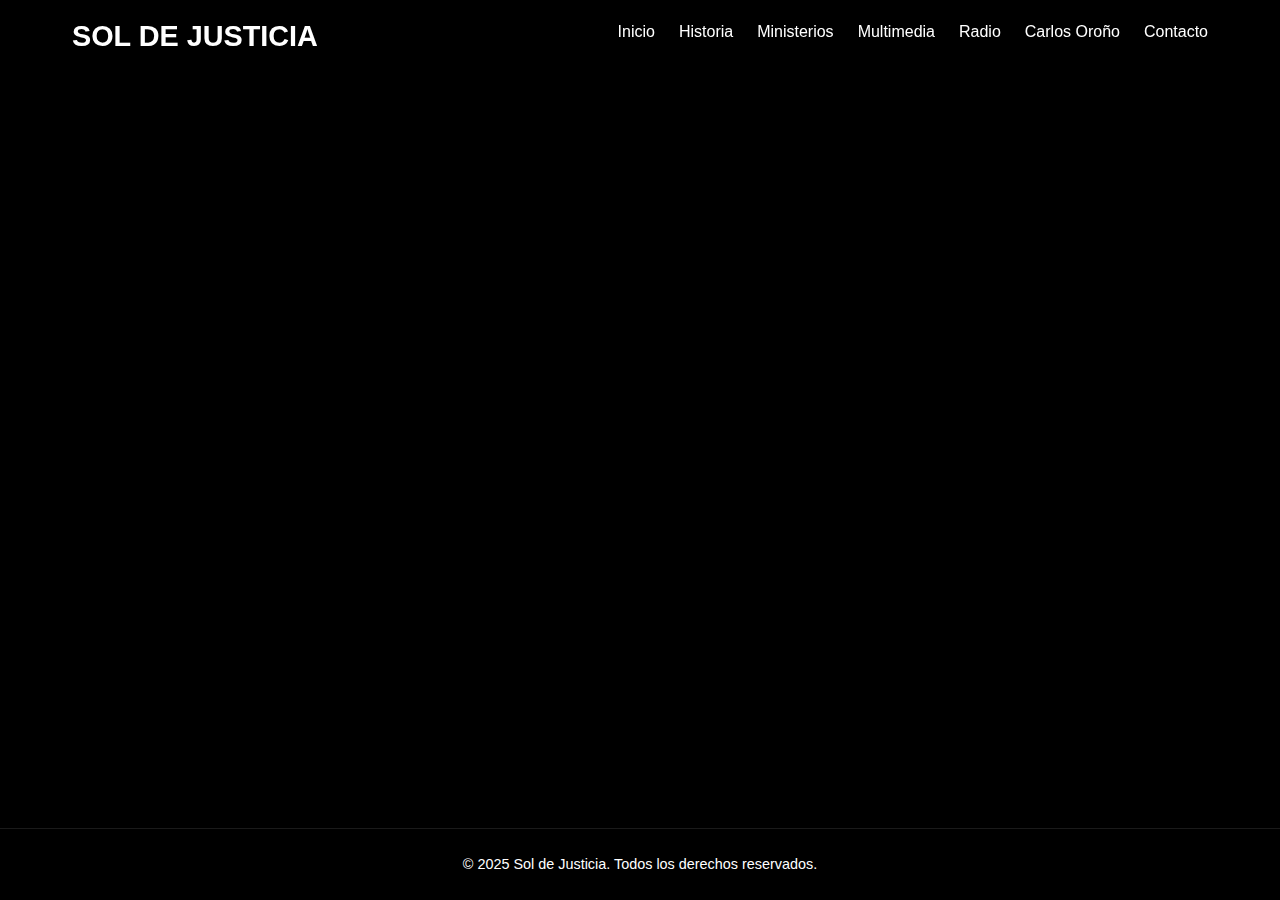
<file: pages/multimedia.html>
<!DOCTYPE html>
<html lang="es">
<head>
    <meta charset="UTF-8">
    <meta name="viewport" content="width=device-width, initial-scale=1.0">
    <title>Sol de Justicia ! Multimedia.</title>
    <link href="https://cdn.jsdelivr.net/npm/bootstrap@5.3.3/dist/css/bootstrap.min.css" rel="stylesheet" integrity="sha384-QWTKZyjpPEjISv5WaRU9OFeRpok6YctnYmDr5pNlyT2bRjXh0JMhjY6hW+ALEwIH" crossorigin="anonymous">
    <link rel="stylesheet" href="../css/styles.css">
    <link rel="icon" href="../media/logo.ico" type="image/x-icon">
</head>
<body>
    <header class="header">
        <nav class="navbar">
            <h1 class="logo">SOL DE JUSTICIA</h1>
            <label class="labe_hamburguesa" for="menu_hamburguesa">
                <svg xmlns="http://www.w3.org/2000/svg" width="35" height="35" fill="currentColor" class="list_icon" viewBox="0 0 16 16">
                    <path fill-rule="evenodd" d="M2.5 12a.5.5 0 0 1 .5-.5h10a.5.5 0 0 1 0 1H3a.5.5 0 0 1-.5-.5zm0-4a.5.5 0 0 1 .5-.5h10a.5.5 0 0 1 0 1H3a.5.5 0 0 1-.5-.5zm0-4a.5.5 0 0 1 .5-.5h10a.5.5 0 0 1 0 1H3a.5.5 0 0 1-.5-.5z"/>
                </svg>
            </label>
            <input class="menu_hamburguesa" type="checkbox" name="" id="menu_hamburguesa">
            <ul class="ul_links">
                <li class="li_links"><a href="../index.html" class="link">Inicio</a></li>
                <li class="li_links"><a href="./historia.html" class="link">Historia</a></li>
                <li class="li_links"><a href="./ministerios.html" class="link">Ministerios</a></li>
                <li class="li_links"><a href="#" class="link">Multimedia</a></li>
                <li class="li_links"><a href="./radio.html" class="link">Radio</a></li>
                <li class="li_links"><a href="./carlosorono.html" class="link">Carlos Oroño</a></li>
                <li class="li_links"><a href="./contacto.html" class="link">Contacto</a></li>
            </ul>
        </nav>
    </header>
    <footer class="footer">
        <div class="container">
            <p>&copy; 2025 Sol de Justicia. Todos los derechos reservados.</p>
        </div>
    </footer>
    
    <script src="https://cdn.jsdelivr.net/npm/bootstrap@5.3.3/dist/js/bootstrap.bundle.min.js" integrity="sha384-YvpcrYf0tY3lHB60NNkmXc5s9fDVZLESaAA55NDzOxhy9GkcIdslK1eN7N6jIeHz" crossorigin="anonymous"></script>
</body>
</html>
</file>
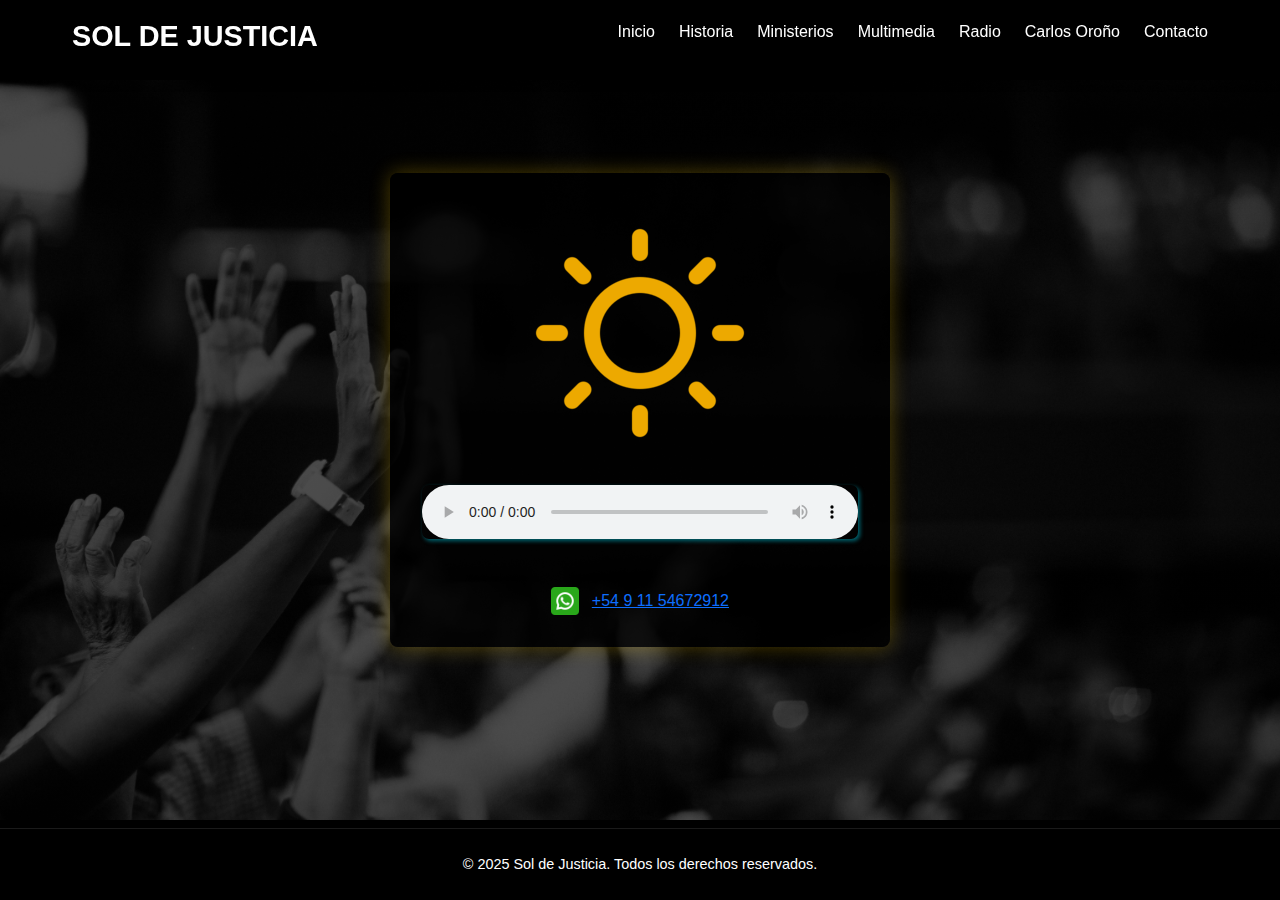
<file: pages/radio.html>
<!DOCTYPE html>
<html lang="es">
<head>
    <meta charset="UTF-8">
    <meta name="viewport" content="width=device-width, initial-scale=1.0">
    <title>Radio Sol de Justicia | En Vivo</title>
        <link href="https://cdn.jsdelivr.net/npm/bootstrap@5.3.3/dist/css/bootstrap.min.css" rel="stylesheet" integrity="sha384-QWTKZyjpPEjISv5WaRU9OFeRpok6YctnYmDr5pNlyT2bRjXh0JMhjY6hW+ALEwIH" crossorigin="anonymous">
    <link rel="stylesheet" href="../css/styles.css">
    <link rel="icon" href="../media/logo.ico" type="image/x-icon">
</head>
<body>
    <header class="header">
        <nav class="navbar">
            <h1 class="logo">SOL DE JUSTICIA</h1>
            <label class="labe_hamburguesa" for="menu_hamburguesa">
                <svg xmlns="http://www.w3.org/2000/svg" width="35" height="35" fill="currentColor" class="list_icon" viewBox="0 0 16 16">
                    <path fill-rule="evenodd" d="M2.5 12a.5.5 0 0 1 .5-.5h10a.5.5 0 0 1 0 1H3a.5.5 0 0 1-.5-.5zm0-4a.5.5 0 0 1 .5-.5h10a.5.5 0 0 1 0 1H3a.5.5 0 0 1-.5-.5zm0-4a.5.5 0 0 1 .5-.5h10a.5.5 0 0 1 0 1H3a.5.5 0 0 1-.5-.5z"/>
                </svg>
            </label>
            <input class="menu_hamburguesa" type="checkbox" name="" id="menu_hamburguesa">
            <ul class="ul_links">
                <li class="li_links"><a href="../index.html" class="link">Inicio</a></li>
                <li class="li_links"><a href="./historia.html" class="link">Historia</a></li>
                <li class="li_links"><a href="./ministerios.html" class="link">Ministerios</a></li>
                <li class="li_links"><a href="/multimedia.html" class="link">Multimedia</a></li>
                <li class="li_links"><a href="#" class="link">Radio</a></li>
                <li class="li_links"><a href="./carlosorono.html" class="link">Carlos Oroño</a></li>
                <li class="li_links"><a href="./contacto.html" class="link">Contacto</a></li>
            </ul>
        </nav>
    </header>

    <!-- Reproductor de radio -->
    <section class="radio-player">
        <div class="radio-container">
            <!-- Imagen pequeña PNG arriba del reproductor -->
            <img src="../media/logo.ico" alt="Logo de la radio" class="radio-logo">
<!-- Inicio. radio hosting USAstreams.com html5 player -->
<!-- Licencia: GRATIS-XDF4543ERF -->
<style type="text/css" > 

    audio
    {
    width: 100%;-webkit-transition:all 0.5s linear;
    -moz-transition:all 0.5s linear;
    -o-transition:all 0.5s linear;
    transition:all 0.5s linear;
    -moz-box-shadow: 2px 2px 4px 0px #006773;
    -webkit-box-shadow:  2px 2px 4px 0px #006773;
    box-shadow: 2px 2px 4px 0px #006773;
    -moz-border-radius:7px 7px 7px 7px ;
    -webkit-border-radius:7px 7px 7px 7px ;
    border-radius:7px 7px 7px 7px ;
    }
    audio:hover, audio:focus, audio:active
    {
    -webkit-box-shadow: 15px 15px 20px rgba(0,0, 0, 0.4);
    -moz-box-shadow: 15px 15px 20px rgba(0,0, 0, 0.4);
    box-shadow: 15px 15px 20px rgba(0,0, 0, 0.4);
    -webkit-transform: scale(1.05);
    -moz-transform: scale(1.05);
    transform: scale(1.05);
    }
    
    
    </style>
    <div class="audio-player"  >
        <p>
        <audio autoplay="autoplay" controls="controls" id="audioAJDDHR" preload="auto">
        <source src="https://stream-176.zeno.fm/y9teefnmlxpuv" type="audio/mpeg" />	Su navegador no soporta AUDIO.<br />
        </audio>	</p></div>	
    <!-- En players responsive puede modificar el weight a sus necesidades, Por favor no modifique el resto del codigo para poder seguir ofreciendo este servicio gratis  -->
    <!-- Fin. USAstreams.com html5 player -->
    
            <!-- Información de WhatsApp -->
            <div class="whatsapp-info">
                <img src="../media/whatsapp.png" alt="WhatsApp Logo" class="whatsapp-logo">
                <a href="https://wa.me/5491154672912" target="_blank">+54 9 11 54672912</a>
            </div>
        </div>
    </section>


    <footer class="footer">
        <div class="container">
            <p>&copy; 2025 Sol de Justicia. Todos los derechos reservados.</p>
        </div>
    </footer>
    
    <script src="https://cdn.jsdelivr.net/npm/bootstrap@5.3.3/dist/js/bootstrap.bundle.min.js" integrity="sha384-YvpcrYf0tY3lHB60NNkmXc5s9fDVZLESaAA55NDzOxhy9GkcIdslK1eN7N6jIeHz" crossorigin="anonymous"></script>
</body>
</html>
</file>
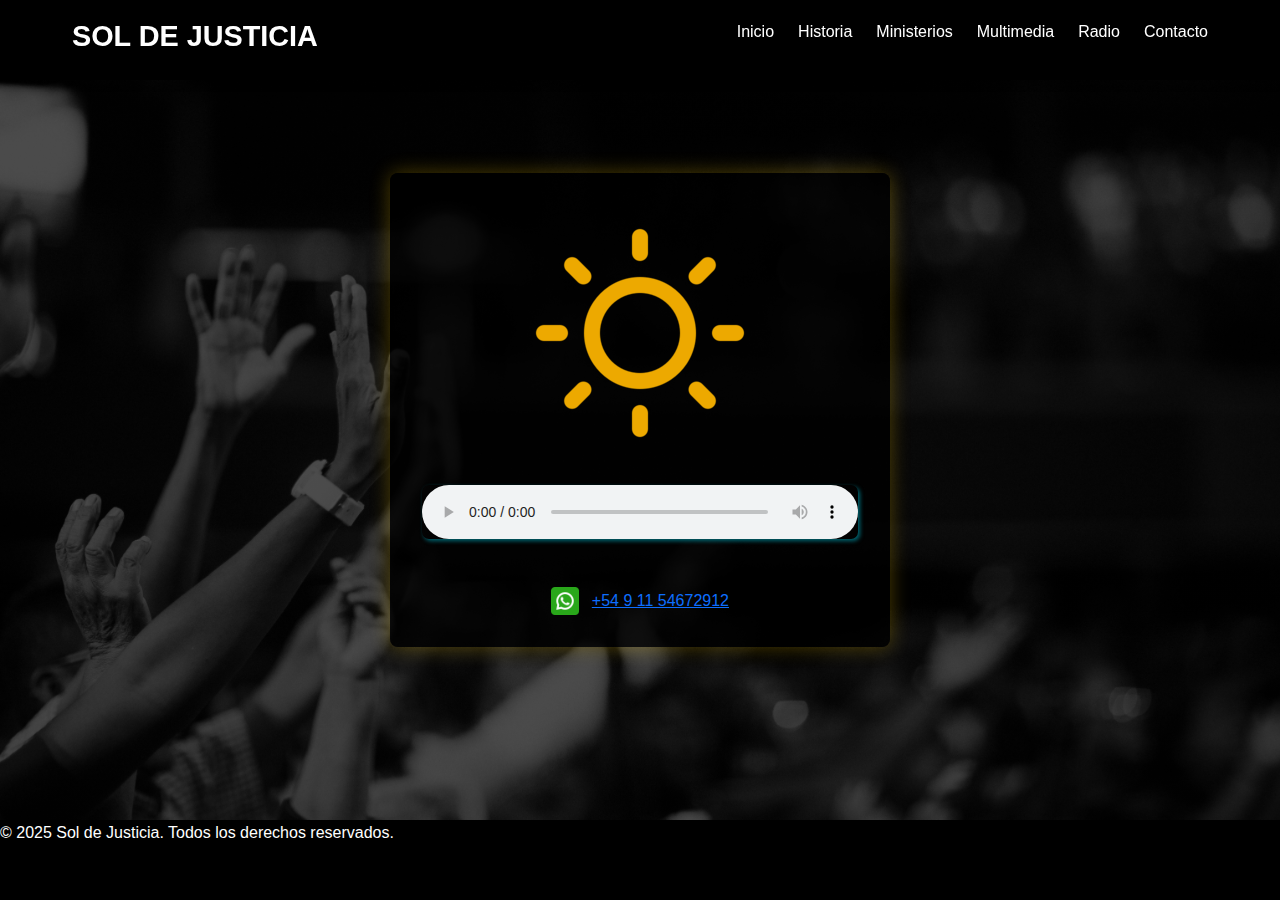
<file: pages/radiosoldejusticia.html>
<!DOCTYPE html>
<html lang="es">
<head>
    <meta charset="UTF-8">
    <meta name="viewport" content="width=device-width, initial-scale=1.0">
    <title>Radio Sol de Justicia | En Vivo</title>
        <link href="https://cdn.jsdelivr.net/npm/bootstrap@5.3.3/dist/css/bootstrap.min.css" rel="stylesheet" integrity="sha384-QWTKZyjpPEjISv5WaRU9OFeRpok6YctnYmDr5pNlyT2bRjXh0JMhjY6hW+ALEwIH" crossorigin="anonymous">
    <link rel="stylesheet" href="../css/styles.css">
    <link rel="icon" href="../media/logo.ico" type="image/x-icon">
</head>
<body>
    <header class="header">
        <nav class="navbar">
            <h1 class="logo">SOL DE JUSTICIA</h1>
            <label class="labe_hamburguesa" for="menu_hamburguesa">
                <svg xmlns="http://www.w3.org/2000/svg" width="35" height="35" fill="currentColor" class="list_icon" viewBox="0 0 16 16">
                    <path fill-rule="evenodd" d="M2.5 12a.5.5 0 0 1 .5-.5h10a.5.5 0 0 1 0 1H3a.5.5 0 0 1-.5-.5zm0-4a.5.5 0 0 1 .5-.5h10a.5.5 0 0 1 0 1H3a.5.5 0 0 1-.5-.5zm0-4a.5.5 0 0 1 .5-.5h10a.5.5 0 0 1 0 1H3a.5.5 0 0 1-.5-.5z"/>
                </svg>
            </label>
            <input class="menu_hamburguesa" type="checkbox" name="" id="menu_hamburguesa">
            <ul class="ul_links">
                <li class="li_links"><a href="../index.html" class="link">Inicio</a></li>
                <li class="li_links"><a href="./historia.html" class="link">Historia</a></li>
                <li class="li_links"><a href="./ministerios.html" class="link">Ministerios</a></li>
                <li class="li_links"><a href="./multimedia.html" class="link">Multimedia</a></li>
                <li class="li_links"><a href="#" class="link">Radio</a></li>
                <li class="li_links"><a href="./contacto.html" class="link">Contacto</a></li>
            </ul>
        </nav>
    </header>

    <!-- Reproductor de radio -->
    <section class="radio-player">
        <div class="radio-container">
            <!-- Imagen pequeña PNG arriba del reproductor -->
            <img src="../media/logo.ico" alt="Logo de la radio" class="radio-logo">
<!-- Inicio. radio hosting USAstreams.com html5 player -->
<!-- Licencia: GRATIS-XDF4543ERF -->
<style type="text/css" > 

    audio
    {
    width: 100%;-webkit-transition:all 0.5s linear;
    -moz-transition:all 0.5s linear;
    -o-transition:all 0.5s linear;
    transition:all 0.5s linear;
    -moz-box-shadow: 2px 2px 4px 0px #006773;
    -webkit-box-shadow:  2px 2px 4px 0px #006773;
    box-shadow: 2px 2px 4px 0px #006773;
    -moz-border-radius:7px 7px 7px 7px ;
    -webkit-border-radius:7px 7px 7px 7px ;
    border-radius:7px 7px 7px 7px ;
    }
    audio:hover, audio:focus, audio:active
    {
    -webkit-box-shadow: 15px 15px 20px rgba(0,0, 0, 0.4);
    -moz-box-shadow: 15px 15px 20px rgba(0,0, 0, 0.4);
    box-shadow: 15px 15px 20px rgba(0,0, 0, 0.4);
    -webkit-transform: scale(1.05);
    -moz-transform: scale(1.05);
    transform: scale(1.05);
    }
    
    
    </style>
    <div class="audio-player"  >
        <p>
        <audio autoplay="autoplay" controls="controls" id="audioAJDDHR" preload="auto">
        <source src="https://stream-176.zeno.fm/y9teefnmlxpuv" type="audio/mpeg" />	Su navegador no soporta AUDIO.<br />
        </audio>	</p></div>	
    <!-- En players responsive puede modificar el weight a sus necesidades, Por favor no modifique el resto del codigo para poder seguir ofreciendo este servicio gratis  -->
    <!-- Fin. USAstreams.com html5 player -->
    
            <!-- Información de WhatsApp -->
            <div class="whatsapp-info">
                <img src="../media/whatsapp.png" alt="WhatsApp Logo" class="whatsapp-logo">
                <a href="https://wa.me/5491154672912" target="_blank">+54 9 11 54672912</a>
            </div>
        </div>
    </section>


    <!-- Footer -->
    <footer>
        <p>&copy; 2025 Sol de Justicia. Todos los derechos reservados.</p>
    </footer>
    <script src="https://cdn.jsdelivr.net/npm/bootstrap@5.3.3/dist/js/bootstrap.bundle.min.js" integrity="sha384-YvpcrYf0tY3lHB60NNkmXc5s9fDVZLESaAA55NDzOxhy9GkcIdslK1eN7N6jIeHz" crossorigin="anonymous"></script>
</body>
</html>
</file>
<file: css/styles.css>
:root {
    /* Colores */
    --color-primary: #000;
    --color-secondary: #ffcc00;
    --color-text: #fff;
    --color-background: #000;
    --color-highlight: #8527c3;
    --color-highlight-light: rgba(133, 39, 195, 0.51);
    
    /* Tipografía */
    --font-primary: 'Segoe UI', Tahoma, Geneva, Verdana, sans-serif;
    --font-secondary: Arial, sans-serif;
    
    /* Dimensiones */
    --header-height: 80px;
    --max-width: 1200px;
    --padding-container: 2rem;
    
    /* Efectos */
    --transition-fast: 0.2s;
    --transition-medium: 0.3s;
    --box-shadow: 0 4px 8px rgba(0, 0, 0, 0.2);
    --box-shadow-hover: 0 6px 12px rgba(0, 0, 0, 0.3);
}

/* Reset y estilos base */
* {
    margin: 0;
    padding: 0;
    box-sizing: border-box;
}

body {
    font-family: var(--font-primary);
    color: var(--color-text);
    background-color: var(--color-background);
    line-height: 1.6;
    display: flex;
    flex-direction: column;
    min-height: 100vh;
}

/* Estructura principal */
.container-main {
    width: 100%;
    max-width: var(--max-width);
    margin: 0 auto;
    padding: var(--padding-container);
    flex: 1;
    padding-top: calc(var(--header-height) + 20px);
}

/* Header */
.header {
    background-color: var(--color-primary);
    height: var(--header-height);
    position: fixed;
    width: 100%;
    top: 0;
    z-index: 1000;
    display: flex;
    justify-content: center;
    box-shadow: var(--box-shadow);
}

.navbar {
    display: flex;
    justify-content: space-between;
    align-items: center;
    width: 100%;
    max-width: var(--max-width);
    padding: 0 var(--padding-container);
}

.logo {
    font-size: 1.8rem;
    font-weight: bold;
    color: var(--color-text);
    text-transform: uppercase;
}

/* Menú de navegación */
.ul_links {
    display: flex;
    list-style: none;
    gap: 1.5rem;
}

.link {
    color: var(--color-text);
    text-decoration: none;
    font-weight: 500;
    transition: color var(--transition-fast);
    position: relative;
    padding: 0.5rem 0;
}

.link:hover {
    color: var(--color-secondary);
}

.link::after {
    content: '';
    position: absolute;
    bottom: 0;
    left: 0;
    width: 0;
    height: 2px;
    background-color: var(--color-secondary);
    transition: width var(--transition-medium);
}

.link:hover::after {
    width: 100%;
}

/* Menú hamburguesa (mobile) */
.labe_hamburguesa, .menu_hamburguesa {
    display: none;
}

.list_icon {
    fill: var(--color-text);
    transition: transform var(--transition-medium);
}

/* Hero section */
.hero {
    display: flex;
    justify-content: space-between;
    align-items: center;
    gap: 2rem;
    min-height: calc(100vh - var(--header-height));
    background: linear-gradient(rgba(0, 0, 0, 0.7), rgba(0, 0, 0, 0.7)), url('../media/3.jpg') no-repeat center center;
    background-size: cover;
    position: relative;
    padding: 2rem;
    border-radius: 8px;
    margin-bottom: 3rem;
}

.hero-content {
    flex: 1;
    position: relative;
    z-index: 2;
}

.welcome-text {
    font-size: clamp(1.8rem, 4vw, 3rem);
    line-height: 1.3;
    margin-bottom: 1.5rem;
    color: var(--color-text);
}

.sol-de-justicia {
    color: var(--color-secondary);
    font-weight: bold;
    text-shadow: 2px 2px 4px rgba(0, 0, 0, 0.5);
}

.bible-verse {
    font-size: 1.2rem;
    font-style: italic;
    margin: 1rem 0;
    color: rgba(255, 255, 255, 0.8);
}

.en-vivo {
    background-color: var(--color-secondary);
    color: var(--color-primary);
    border: none;
    padding: 0.8rem 1.5rem;
    font-size: 1rem;
    font-weight: bold;
    border-radius: 4px;
    cursor: pointer;
    transition: all var(--transition-medium);
    text-transform: uppercase;
}

.en-vivo:hover {
    background-color: var(--color-text);
    transform: translateY(-3px);
    box-shadow: var(--box-shadow-hover);
}

.hero-images {
    display: flex;
    gap: 1rem;
    flex-wrap: wrap;
    justify-content: center;
}

.hero-images img {
    width: 150px;
    height: 100px;
    object-fit: cover;
    border-radius: 4px;
    transition: transform var(--transition-medium), box-shadow var(--transition-medium);
    box-shadow: var(--box-shadow);
}

.hero-images img:hover {
    transform: scale(1.1);
    box-shadow: var(--box-shadow-hover);
    z-index: 3;
}

/* Video section */
.video-section {
    margin: 4rem 0;
    padding: 2rem 0;
    border-top: 1px solid rgba(255, 255, 255, 0.1);
    border-bottom: 1px solid rgba(255, 255, 255, 0.1);
}

.section-title {
    text-align: center;
    margin-bottom: 2rem;
    font-size: 2rem;
    color: var(--color-secondary);
    text-transform: uppercase;
}

.video-container {
    max-width: 800px;
    margin: 0 auto;
    border-radius: 8px;
    overflow: hidden;
    box-shadow: var(--box-shadow-hover);
}

.video-responsive {
    position: relative;
    padding-bottom: 56.25%; /* 16:9 aspect ratio */
    height: 0;
    overflow: hidden;
}

.video-responsive iframe {
    position: absolute;
    top: 0;
    left: 0;
    width: 100%;
    height: 100%;
    border: none;
}

/* Footer */
.footer {
    background-color: var(--color-primary);
    color: var(--color-text);
    text-align: center;
    padding: 1.5rem;
    margin-top: auto;
    border-top: 1px solid rgba(255, 255, 255, 0.1);
}

.footer p {
    margin: 0;
    font-size: 0.9rem;
}

/* Estilos responsive */
@media (max-width: 992px) {
    .hero {
        flex-direction: column;
        text-align: center;
    }
    
    .hero-images {
        margin-top: 2rem;
    }
}

@media (max-width: 768px) {
    :root {
        --padding-container: 1rem;
    }
    
    /* Menú hamburguesa */
    .labe_hamburguesa {
        display: block;
        cursor: pointer;
    }
    
    .ul_links {
        position: fixed;
        top: var(--header-height);
        left: 0;
        width: 100%;
        background-color: var(--color-primary);
        flex-direction: column;
        align-items: center;
        padding: 1rem 0;
        gap: 0;
        clip-path: circle(0px at 90% -10%);
        transition: clip-path var(--transition-medium);
    }
    
    .menu_hamburguesa:checked ~ .ul_links {
        clip-path: circle(1000px at 90% -10%);
    }
    
    .li_links {
        width: 100%;
        text-align: center;
        padding: 0.8rem 0;
    }
    
    .link {
        display: block;
        width: 100%;
        padding: 0.5rem 0;
    }
    
    /* Hero adjustments */
    .hero {
        padding: 1.5rem;
    }
    
    .welcome-text {
        font-size: 2rem;
    }
}

@media (max-width: 576px) {
    .logo {
        font-size: 1.5rem;
    }
    
    .hero-images img {
        width: 120px;
        height: 80px;
    }
    
    .video-section {
        margin: 2rem 0;
        padding: 1.5rem 0;
    }
    
    .section-title {
        font-size: 1.5rem;
    }
}

/* Estilos específicos para el reproductor de radio */
.radio-player {
    display: flex;
    justify-content: center;
    align-items: center;
    min-height: calc(100vh - var(--header-height));
    background: linear-gradient(rgba(0, 0, 0, 0.7), rgba(0, 0, 0, 0.7)), url('../media/3.jpg') no-repeat center center;
    background-size: cover;
    padding: 2rem;
}

.radio-container {
    background-color: rgba(0, 0, 0, 0.8);
    padding: 2rem;
    border-radius: 8px;
    text-align: center;
    max-width: 500px;
    width: 100%;
    box-shadow: 0 0 20px rgba(255, 204, 0, 0.3);
}

.radio-container h2 {
    color: var(--color-secondary);
    margin-bottom: 1.5rem;
    font-size: 1.8rem;
}

/* Estilos para el elemento audio */
audio {
    width: 100%;
    margin: 1.5rem 0;
    border-radius: 50px;
    transition: all var(--transition-medium);
}

audio:hover, audio:focus {
    box-shadow: 0 0 15px var(--color-secondary);
    transform: scale(1.02);
}

/* Estilos para WhatsApp */
.whatsapp-info {
    display: flex;
    align-items: center;
    justify-content: center;
    gap: 0.8rem;
    margin-top: 1rem;
}

.whatsapp-logo {
    width: 28px;
    height: 28px;
}

.whatsapp-number {
    font-size: 1rem;
    color: var(--color-text);
}

.whatsapp-number a {
    color: var(--color-secondary);
    text-decoration: none;
    transition: color var(--transition-fast);
}

.whatsapp-number a:hover {
    color: var(--color-text);
    text-decoration: underline;
}
</file>
